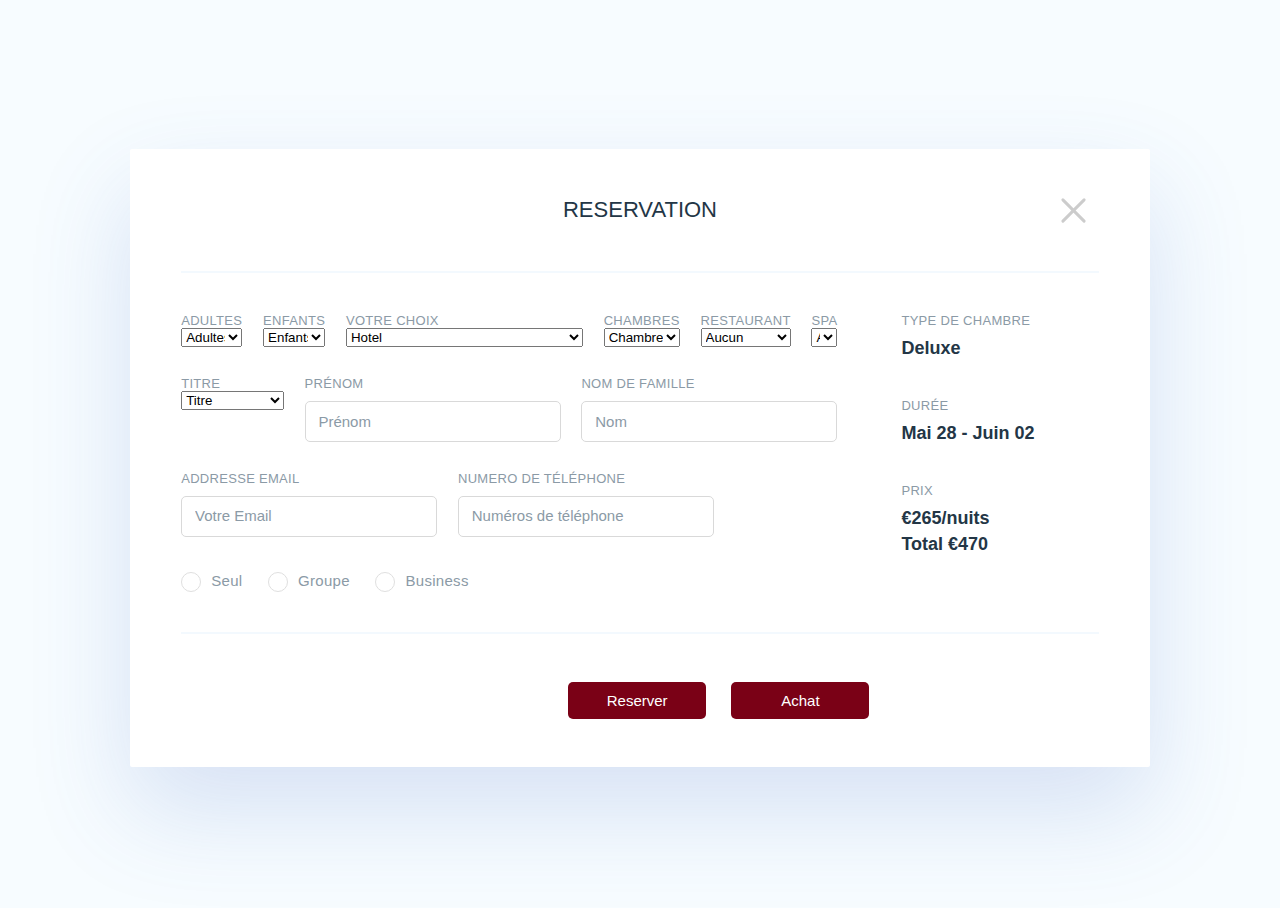
<file: reservation.html>
<!DOCTYPE html>
<html lang="fr">
<head>
  <meta charset="UTF-8">
  <meta name="viewport" content="width=device-width, initial-scale=1.0">
  <meta http-equiv="X-UA-Compatible" content="ie=edge">
  <link rel="stylesheet" href="reservation.css">
  <link rel="jQuery" href="https://code.jquery.com/jquery-3.3.1.min.js">
  <title>reservation</title>
</head>
<body>
  <header></header>
  <main>
    <form class="quick-reservation">

<div class="container">
   <header class="quick-reservation__header">
      <h2 class="title">
         reservation
      </h2>
      <a href="javascript:history.go(-1)">
        <div class="close-icon">
         <span></span>
         <span></span>
        </div>
      </a>
   </header>

   <div class="quick-reservation__form">
      <section class="form__content">
         <div class="row-wrapper">
            <div class="ele adults">
               <label for="adults">Adultes</label>
               <select name="adults" id="adults">
                  <option value="hide">Adultes</option>
                  <option value="">1</option>
                  <option value="">2</option>
                  <option value="">3</option>
                  <option value="">4</option>
                  <option value="">5</option>
               </select>
            </div>
            <div class="ele children">
               <label for="children">Enfants</label>
               <select name="children" id="children">
                  <option value="hide">Enfants</option>
                  <option value="">1</option>
                  <option value="">2</option>
                  <option value="">3</option>
                  <option value="">4</option>
                  <option value="">5</option>
               </select>
            </div>
            <div class="ele rate-type">
               <label for="rateType">Votre Choix</label>
               <select name="rateType" id="rateType">
                  <option value="hide">Hotel</option>
                  <option value="">Restaurant</option>
                  <option value="">Spa</option>
                  <option value="">Toute Options</option>
               </select>
            </div>
            <div class="ele rooms">
               <label for="Rooms">Chambres</label>
               <select name="rooms" id="Rooms">
                  <option value="hide">Chambres</option>
                  <option value="">Classique</option>
                  <option value="">Confort</option>
                  <option value="">Deluxe</option>
                  <option value="">Suite</option>

               </select>
            </div>
            <div class="ele rooms">
               <label for="Restaurant">Restaurant</label>
               <select name="rooms" id="Rooms">
                  <option value="hide">Aucun</option>
                  <option value="">Menu Brasserie </option>
                  <option value="">Menu Dégustation </option>
                  <option value="">Menu Restaurant </option>
               </select>
            </div>
            <div class="ele rooms">
               <label for="Rooms">Spa</label>
               <select name="rooms" id="Rooms">
                  <option value="hide">Aucun</option>
                  <option value="">ESCAPADE À LA GACILLY</option>
                  <option value="">ÉVASION AFRICAINE</option>
                  <option value="">ÉVASION JEUNESSE</option>
                  <option value="">SOIN APAISANT</option>

               </select>
            </div>
         </div>
         <div class="row-wrapper">
            <div class="ele adults">
               <label for="title">Titre</label>
               <select name="title" id="title">
                  <option value="hide">Titre</option>
                  <option value="">Mr.</option>
                  <option value="">Mrs.</option>
               </select>
            </div>
            <div class="ele first-name">
               <label for="firstName">Prénom</label>
               <input type="text" value="" placeholder="Prénom" id="firstName">
            </div>
            <div class="ele last-name">
               <label for="lastName">Nom de Famille</label>
               <input type="text" value="" placeholder="Nom" id="lastName">
            </div>
         </div>
         <div class="row-wrapper">
            <div class="ele email-address">
               <label for="emailAddress"> Addresse Email</label>
               <input type="email" value="" placeholder="Votre Email" id="emailAddress">
            </div>
            <div class="ele phone-number">
               <label for="phoneNumber">Numero de téléphone</label>
               <input type="text" value="" placeholder="Numéros de téléphone" id="phoneNumber">
            </div>

         </div>

         <div class="row-wrapper more-options">

            <label for="single" class="radio">
               <input type="radio" name="plan" id="single" class="hidden"/>
               <span class="label"></span>Seul
            </label>

            <label for="group" class="radio">
               <input type="radio" name="plan" id="group" class="hidden"/>
               <span class="label"></span>Groupe
            </label>

            <label for="business" class="radio">
               <input type="radio" name="plan" id="business" class="hidden"/>
               <span class="label"></span>Business
            </label>

         </div>

      </section>
   </div>


   <div class="reservation-info">
      <div class="ele data">
         <h4 class="data__head">Type de chambre</h4>
         <p class="data__description">Deluxe</p>
      </div>
      <div class="ele data">
         <h4 class="data__head">Durée</h4>
         <p class="data__description">Mai 28 - Juin 02</p>
      </div>
      <div class="ele data">
         <h4 class="data__head">Prix</h4>
         <p class="data__description">€265/nuits<br> Total €470</p>
      </div>
   </div>

   <footer class="form__footer">
      <div class="footer-wrapper">
         
         <input type="submit" value="Reserver" class="">
         <input type="button" value="Achat" class="">
      </div>
   </footer>
</div>

</form>




  </main>
  <footer></footer>

</body>
<script type="text/javascript">
  $('select').each(function(){
    var $this = $(this), numberOfOptions = $(this).children('option').length;

    $this.addClass('select-hidden');
    $this.wrap('<div class="select"></div>');
    $this.after('<div class="select-styled"></div>');

    var $styledSelect = $this.next('div.select-styled');
    $styledSelect.text($this.children('option').eq(0).text());

    var $list = $('<ul />', {
        'class': 'select-options'
    }).insertAfter($styledSelect);

    for (var i = 0; i < numberOfOptions; i++) {
        $('<li />', {
            text: $this.children('option').eq(i).text(),
            rel: $this.children('option').eq(i).val()
        }).appendTo($list);
    }

    var $listItems = $list.children('li');

    $styledSelect.click(function(e) {
        e.stopPropagation();
        $('div.select-styled.active').not(this).each(function(){
            $(this).removeClass('active').next('ul.select-options').hide();
        });
        $(this).toggleClass('active').next('ul.select-options').toggle();
    });

    $listItems.click(function(e) {
        e.stopPropagation();
        $styledSelect.text($(this).text()).removeClass('active');
        $this.val($(this).attr('rel'));
        $list.hide();
        //console.log($this.val());
    });

    $(document).click(function() {
        $styledSelect.removeClass('active');
        $list.hide();
    });

});

$(function() {
   $('.quick-reservation').hide();
   $('.quick-reservation').fadeIn(1000);
   $('.close-icon').click(function (e) {
      $('.quick-reservation').fadeOut(500);
      e.stopPropagation();
      $('.after').show(1000);
      e.stopPropagation();
   });
});

</script>
</html>
</file>
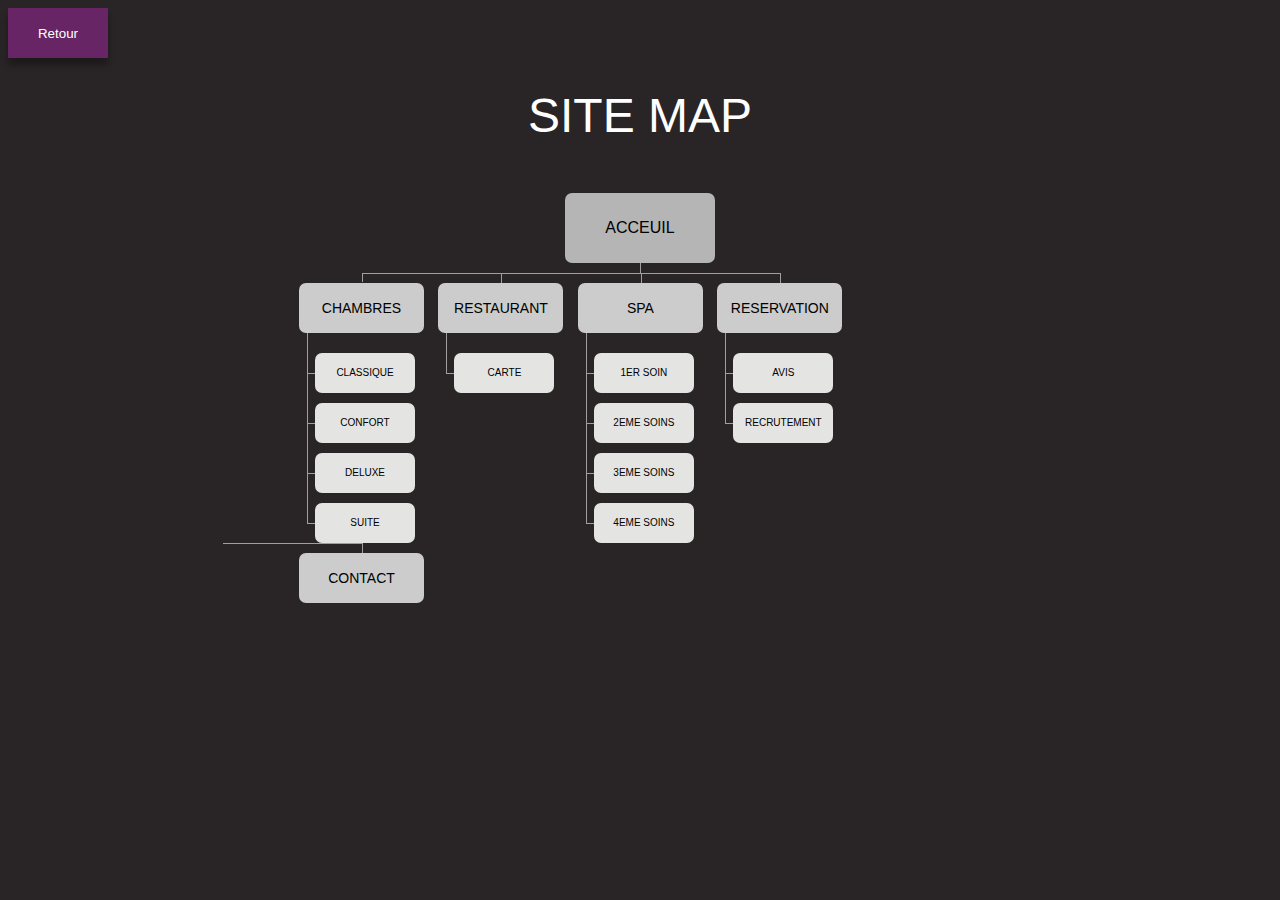
<file: sitemap.html>
<!DOCTYPE html>
<html lang="fr">
<head>
  <meta charset="UTF-8">
  <meta name="viewport" content="width=device-width, initial-scale=1.0">
  <meta http-equiv="X-UA-Compatible" content="ie=edge">
    <link rel="icon" type="image/png" href="img/P.gif">
  <title>Document</title>
  <style media="screen">
    .close-icon{
      width: 50px;
      height: 50px;
      border-radius: 50%;
      background: #fff;
      cursor: pointer;
      position: absolute;
    }
    .close-icon:hover{
      transform: translateY(-4px);
      box-shadow: 0px 10px 30px -14px #000;
    }
    .close-icon:active {
      top: 3px;
      right: -3px;
      box-shadow: 0px 8px 30px -14px #000;
    }
    .close-icon span {
      display: inline-flex;
      width: 3px;
      height: 33px;
      border-radius: 3px;
      background: #ccc;
      position: absolute;
      /* Center Position Absolute V & H */
      /*ABSOLUTE CENTERING ONLY REQUIRES A DECLARED HEIGHT*/
      margin: auto;
      top: 0;
      bottom: 0;
      left: 0;
      right: 0;
      /* Center Position Absolute V & H */
      transform: rotate(-45deg);
    }
    .close-icon span:last-child {
     transform: rotate(45deg);
   }

    @import url(https://fonts.googleapis.com/css?family=Open+Sans:400,600|Quicksand);
body {
  background: #292426;
  font-family: 'Open Sans', sans-serif;
  color: #4d4e4c;
}

h1 {
  font-weight: normal;
  line-height: 1.1;
  font-family: 'Quicksand', sans-serif;
  text-transform: uppercase;
  font-size: 3em;
  color: #fff;
}

.container {
  width: 850px;
  margin: 20px auto;
}

nav ul {
  margin: 0;
  padding: 0;
  list-style-type: none;
}

.sitemap {
  width: 692px;
  margin: 50px auto;
}
.sitemap a {
  color: #000;
  text-decoration: none;
  display: inline-block;
  text-transform: uppercase;
  margin: 0 5px;
  border-radius: 7px;
  text-align: center;
  position: relative;
}

.first > li > a {
  background: #b4b5b4;
  width: 150px;
  height: 70px;
  line-height: 70px;
  display: block;
  margin: auto;
}
.first > li > a:after {
  content: "";
  position: absolute;
  left: 50%;
  width: 1px;
  height: 10px;
  background: #9e9f9e;
  top: 100%;
}

.second {
  padding-top: 20px;
}
.second > li {
  display: inline-block;
  vertical-align: top;
}
.second a {
  background: #cbcccb;
  font-size: 14px;
  width: 125px;
  height: 50px;
  line-height: 50px;
  z-index: 10;
}
.second a:before {
  content: "";
  position: absolute;
  border: 1px solid #9e9f9e;
  border-left: none;
  border-bottom: none;
  height: 9px;
  top: -10px;
  left: -76px;
  width: 139px;
}
.second li:first-child a:before {
  border-top: none;
}

.third {
  margin-left: 16px;
  padding-top: 20px;
}
.third a {
  background: #e4e4e3;
  width: 100px;
  height: 40px;
  line-height: 40px;
  margin-bottom: 10px;
  z-index: 5;
  font-size: 10px;
}
.third a:before {
  border: 1px solid #9e9f9e;
  border-right: none;
  border-top: none;
  height: 55px;
  top: -35px;
  left: -8px;
  width: 7px;
}
h1{
   text-align:center;
}
.retour{
  height: 50px;
  width: 100px;
  background-color: red;
  border: 0;
  background-color: rgba(146,39,143,0.6);
  box-shadow: rgba(0, 0, 0, 0.3) 0em 0.5em 0.5em;
  color: white
;
}
  </style>
</head>
<body>
  <header>
    <form>
      <input type="button" value="Retour" onclick="history.go(-1)" class="retour">
    </form>
  </header>
  <main>
    <div class="container">
      <h1> site map</h1>
      <nav class="sitemap">
        <ul class="first">
          <li><a href="index.html">Acceuil</a>
            <ul class="second">
              <li><a href="chambres/presentation.html">Chambres</a>
                <ul class="third">
                  <li><a href="chambres/presentation.html#classique">classique</a></li>
                  <li><a href="chambres/presentation.html#confort">confort</a></li>
                  <li><a href="chambres/presentation.html#deluxe"> Deluxe</a></li>
                  <li><a href="chambres/presentation.html#suite">Suite</a></li>
                </ul>
              </li>
              <li><a href="restaurant/presentation.html">restaurant</a>
                <ul class="third">
                  <li><a href="restaurant/presentation.html#carte">Carte</a></li>
                </ul>
              </li>
              <li><a href="spa/presentation.html">Spa</a>
                <ul class="third">
                  <li><a href="spa/presentation.html#soin1">1er soin</a></li>
                  <li><a href="spa/presentation.html#soin2">2eme soins</a></li>
                  <li><a href="spa/presentation.html#soin3">3eme soins</a></li>
                  <li><a href="spa/presentation.html#soin4">4eme soins</a></li>
                </ul>
              </li>
              <li><a href="reservation.html">reservation</a>
                <ul class="third">
                  <li><a href="#">Avis</a></li>
                  <li><a href="recrutement.html">Recrutement</a></li>
                </ul>

              </li>
              <li><a href="contact/contact.html">Contact</a></li>
            </ul>
          </li>
        </ul>
      </nav>
    </div>
  </main>
  <footer></footer>

</body>
</html>
</file>
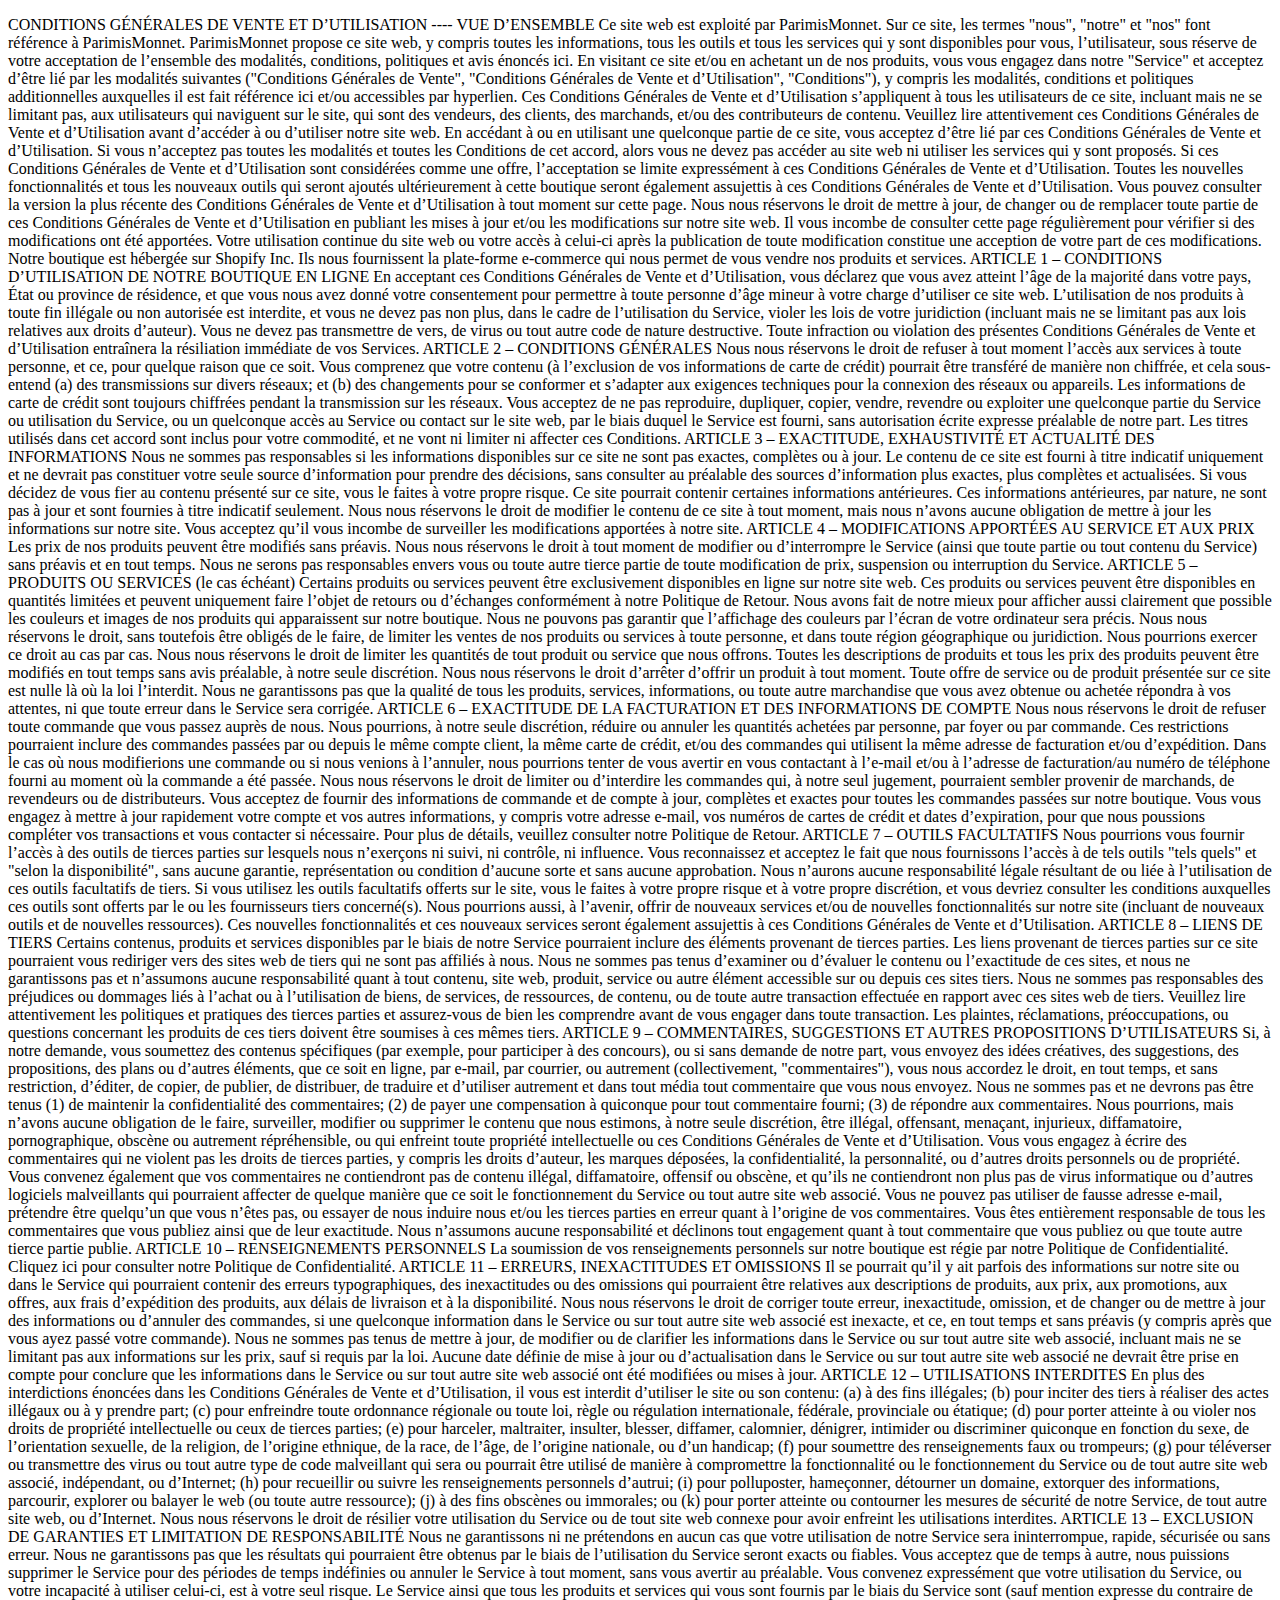
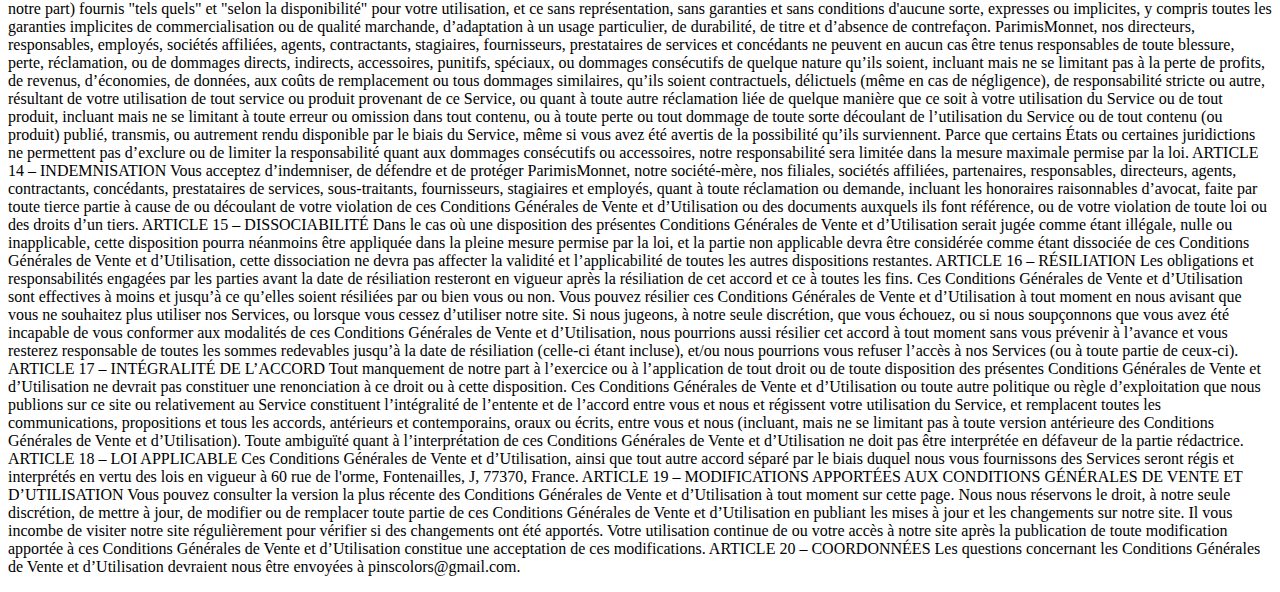
<file: footer/CGU.html>
<!DOCTYPE html>
<html lang="en">
<head>
  <meta charset="UTF-8">
  <meta name="viewport" content="width=device-width, initial-scale=1.0">
  <meta http-equiv="X-UA-Compatible" content="ie=edge">
  <title>Document</title>
</head>
<body>
  <header></header>
  <main>
    <article class="">
      <p>
        CONDITIONS GÉNÉRALES DE VENTE ET D’UTILISATION

----

VUE D’ENSEMBLE

Ce site web est exploité par ParimisMonnet. Sur ce site, les termes "nous", "notre" et "nos" font référence à ParimisMonnet. ParimisMonnet propose ce site web, y compris toutes les informations, tous les outils et tous les services qui y sont disponibles pour vous, l’utilisateur, sous réserve de votre acceptation de l’ensemble des modalités, conditions, politiques et avis énoncés ici.

En visitant ce site et/ou en achetant un de nos produits, vous vous engagez dans notre "Service" et acceptez d’être lié par les modalités suivantes ("Conditions Générales de Vente", "Conditions Générales de Vente et d’Utilisation", "Conditions"), y compris les modalités, conditions et politiques additionnelles auxquelles il est fait référence ici et/ou accessibles par hyperlien. Ces Conditions Générales de Vente et d’Utilisation s’appliquent à tous les utilisateurs de ce site, incluant mais ne se limitant pas, aux utilisateurs qui naviguent sur le site, qui sont des vendeurs, des clients, des marchands, et/ou des contributeurs de contenu.

Veuillez lire attentivement ces Conditions Générales de Vente et d’Utilisation avant d’accéder à ou d’utiliser notre site web. En accédant à ou en utilisant une quelconque partie de ce site, vous acceptez d’être lié par ces Conditions Générales de Vente et d’Utilisation. Si vous n’acceptez pas toutes les modalités et toutes les Conditions de cet accord, alors vous ne devez pas accéder au site web ni utiliser les services qui y sont proposés. Si ces Conditions Générales de Vente et d’Utilisation sont considérées comme une offre, l’acceptation se limite expressément à ces Conditions Générales de Vente et d’Utilisation.

Toutes les nouvelles fonctionnalités et tous les nouveaux outils qui seront ajoutés ultérieurement à cette boutique seront également assujettis à ces Conditions Générales de Vente et d’Utilisation. Vous pouvez consulter la version la plus récente des Conditions Générales de Vente et d’Utilisation à tout moment sur cette page. Nous nous réservons le droit de mettre à jour, de changer ou de remplacer toute partie de ces Conditions Générales de Vente et d’Utilisation en publiant les mises à jour et/ou les modifications sur notre site web. Il vous incombe de consulter cette page régulièrement pour vérifier si des modifications ont été apportées. Votre utilisation continue du site web ou votre accès à celui-ci après la publication de toute modification constitue une acception de votre part de ces modifications.

Notre boutique est hébergée sur Shopify Inc. Ils nous fournissent la plate-forme e-commerce qui nous permet de vous vendre nos produits et services.


ARTICLE 1 – CONDITIONS D’UTILISATION DE NOTRE BOUTIQUE EN LIGNE

En acceptant ces Conditions Générales de Vente et d’Utilisation, vous déclarez que vous avez atteint l’âge de la majorité dans votre pays, État ou province de résidence, et que vous nous avez donné votre consentement pour permettre à toute personne d’âge mineur à votre charge d’utiliser ce site web.

L’utilisation de nos produits à toute fin illégale ou non autorisée est interdite, et vous ne devez pas non plus, dans le cadre de l’utilisation du Service, violer les lois de votre juridiction (incluant mais ne se limitant pas aux lois relatives aux droits d’auteur).

Vous ne devez pas transmettre de vers, de virus ou tout autre code de nature destructive.

Toute infraction ou violation des présentes Conditions Générales de Vente et d’Utilisation entraînera la résiliation immédiate de vos Services.


ARTICLE 2 – CONDITIONS GÉNÉRALES

Nous nous réservons le droit de refuser à tout moment l’accès aux services à toute personne, et ce, pour quelque raison que ce soit.

Vous comprenez que votre contenu (à l’exclusion de vos informations de carte de crédit) pourrait être transféré de manière non chiffrée, et cela sous-entend (a) des transmissions sur divers réseaux; et (b) des changements pour se conformer et s’adapter aux exigences techniques pour la connexion des réseaux ou appareils. Les informations de carte de crédit sont toujours chiffrées pendant la transmission sur les réseaux.

Vous acceptez de ne pas reproduire, dupliquer, copier, vendre, revendre ou exploiter une quelconque partie du Service ou utilisation du Service, ou un quelconque accès au Service ou contact sur le site web, par le biais duquel le Service est fourni, sans autorisation écrite expresse préalable de notre part.

Les titres utilisés dans cet accord sont inclus pour votre commodité, et ne vont ni limiter ni affecter ces Conditions.


ARTICLE 3 – EXACTITUDE, EXHAUSTIVITÉ ET ACTUALITÉ DES INFORMATIONS

Nous ne sommes pas responsables si les informations disponibles sur ce site ne sont pas exactes, complètes ou à jour. Le contenu de ce site est fourni à titre indicatif uniquement et ne devrait pas constituer votre seule source d’information pour prendre des décisions, sans consulter au préalable des sources d’information plus exactes, plus complètes et actualisées. Si vous décidez de vous fier au contenu présenté sur ce site, vous le faites à votre propre risque.

Ce site pourrait contenir certaines informations antérieures. Ces informations antérieures, par nature, ne sont pas à jour et sont fournies à titre indicatif seulement. Nous nous réservons le droit de modifier le contenu de ce site à tout moment, mais nous n’avons aucune obligation de mettre à jour les informations sur notre site. Vous acceptez qu’il vous incombe de surveiller les modifications apportées à notre site.


ARTICLE 4 – MODIFICATIONS APPORTÉES AU SERVICE ET AUX PRIX

Les prix de nos produits peuvent être modifiés sans préavis.

Nous nous réservons le droit à tout moment de modifier ou d’interrompre le Service (ainsi que toute partie ou tout contenu du Service) sans préavis et en tout temps.

Nous ne serons pas responsables envers vous ou toute autre tierce partie de toute modification de prix, suspension ou interruption du Service.


ARTICLE 5 – PRODUITS OU SERVICES (le cas échéant)

Certains produits ou services peuvent être exclusivement disponibles en ligne sur notre site web. Ces produits ou services peuvent être disponibles en quantités limitées et peuvent uniquement faire l’objet de retours ou d’échanges conformément à notre Politique de Retour.

Nous avons fait de notre mieux pour afficher aussi clairement que possible les couleurs et images de nos produits qui apparaissent sur notre boutique. Nous ne pouvons pas garantir que l’affichage des couleurs par l’écran de votre ordinateur sera précis.

Nous nous réservons le droit, sans toutefois être obligés de le faire, de limiter les ventes de nos produits ou services à toute personne, et dans toute région géographique ou juridiction. Nous pourrions exercer ce droit au cas par cas. Nous nous réservons le droit de limiter les quantités de tout produit ou service que nous offrons. Toutes les descriptions de produits et tous les prix des produits peuvent être modifiés en tout temps sans avis préalable, à notre seule discrétion. Nous nous réservons le droit d’arrêter d’offrir un produit à tout moment. Toute offre de service ou de produit présentée sur ce site est nulle là où la loi l’interdit.

Nous ne garantissons pas que la qualité de tous les produits, services, informations, ou toute autre marchandise que vous avez obtenue ou achetée répondra à vos attentes, ni que toute erreur dans le Service sera corrigée.


ARTICLE 6 – EXACTITUDE DE LA FACTURATION ET DES INFORMATIONS DE COMPTE

Nous nous réservons le droit de refuser toute commande que vous passez auprès de nous. Nous pourrions, à notre seule discrétion, réduire ou annuler les quantités achetées par personne, par foyer ou par commande. Ces restrictions pourraient inclure des commandes passées par ou depuis le même compte client, la même carte de crédit, et/ou des commandes qui utilisent la même adresse de facturation et/ou d’expédition. Dans le cas où nous modifierions une commande ou si nous venions à l’annuler, nous pourrions tenter de vous avertir en vous contactant à l’e-mail et/ou à l’adresse de facturation/au numéro de téléphone fourni au moment où la commande a été passée. Nous nous réservons le droit de limiter ou d’interdire les commandes qui, à notre seul jugement, pourraient sembler provenir de marchands, de revendeurs ou de distributeurs.

Vous acceptez de fournir des informations de commande et de compte à jour, complètes et exactes pour toutes les commandes passées sur notre boutique. Vous vous engagez à mettre à jour rapidement votre compte et vos autres informations, y compris votre adresse e-mail, vos numéros de cartes de crédit et dates d’expiration, pour que nous poussions compléter vos transactions et vous contacter si nécessaire.

Pour plus de détails, veuillez consulter notre Politique de Retour.


ARTICLE 7 – OUTILS FACULTATIFS

Nous pourrions vous fournir l’accès à des outils de tierces parties sur lesquels nous n’exerçons ni suivi, ni contrôle, ni influence.

Vous reconnaissez et acceptez le fait que nous fournissons l’accès à de tels outils "tels quels" et "selon la disponibilité", sans aucune garantie, représentation ou condition d’aucune sorte et sans aucune approbation. Nous n’aurons aucune responsabilité légale résultant de ou liée à l’utilisation de ces outils facultatifs de tiers.

Si vous utilisez les outils facultatifs offerts sur le site, vous le faites à votre propre risque et à votre propre discrétion, et vous devriez consulter les conditions auxquelles ces outils sont offerts par le ou les fournisseurs tiers concerné(s).

Nous pourrions aussi, à l’avenir, offrir de nouveaux services et/ou de nouvelles fonctionnalités sur notre site (incluant de nouveaux outils et de nouvelles ressources). Ces nouvelles fonctionnalités et ces nouveaux services seront également assujettis à ces Conditions Générales de Vente et d’Utilisation.


ARTICLE 8 – LIENS DE TIERS

Certains contenus, produits et services disponibles par le biais de notre Service pourraient inclure des éléments provenant de tierces parties.

Les liens provenant de tierces parties sur ce site pourraient vous rediriger vers des sites web de tiers qui ne sont pas affiliés à nous. Nous ne sommes pas tenus d’examiner ou d’évaluer le contenu ou l’exactitude de ces sites, et nous ne garantissons pas et n’assumons aucune responsabilité quant à tout contenu, site web, produit, service ou autre élément accessible sur ou depuis ces sites tiers.

Nous ne sommes pas responsables des préjudices ou dommages liés à l’achat ou à l’utilisation de biens, de services, de ressources, de contenu, ou de toute autre transaction effectuée en rapport avec ces sites web de tiers. Veuillez lire attentivement les politiques et pratiques des tierces parties et assurez-vous de bien les comprendre avant de vous engager dans toute transaction. Les plaintes, réclamations, préoccupations, ou questions concernant les produits de ces tiers doivent être soumises à ces mêmes tiers.


ARTICLE 9 – COMMENTAIRES, SUGGESTIONS ET AUTRES PROPOSITIONS D’UTILISATEURS

Si, à notre demande, vous soumettez des contenus spécifiques (par exemple, pour participer à des concours), ou si sans demande de notre part, vous envoyez des idées créatives, des suggestions, des propositions, des plans ou d’autres éléments, que ce soit en ligne, par e-mail, par courrier, ou autrement (collectivement, "commentaires"), vous nous accordez le droit, en tout temps, et sans restriction, d’éditer, de copier, de publier, de distribuer, de traduire et d’utiliser autrement et dans tout média tout commentaire que vous nous envoyez. Nous ne sommes pas et ne devrons pas être tenus (1) de maintenir la confidentialité des commentaires; (2) de payer une compensation à quiconque pour tout commentaire fourni; (3) de répondre aux commentaires.

Nous pourrions, mais n’avons aucune obligation de le faire, surveiller, modifier ou supprimer le contenu que nous estimons, à notre seule discrétion, être illégal, offensant, menaçant, injurieux, diffamatoire, pornographique, obscène ou autrement répréhensible, ou qui enfreint toute propriété intellectuelle ou ces Conditions Générales de Vente et d’Utilisation.

Vous vous engagez à écrire des commentaires qui ne violent pas les droits de tierces parties, y compris les droits d’auteur, les marques déposées, la confidentialité, la personnalité, ou d’autres droits personnels ou de propriété. Vous convenez également que vos commentaires ne contiendront pas de contenu illégal, diffamatoire, offensif ou obscène, et qu’ils ne contiendront non plus pas de virus informatique ou d’autres logiciels malveillants qui pourraient affecter de quelque manière que ce soit le fonctionnement du Service ou tout autre site web associé. Vous ne pouvez pas utiliser de fausse adresse e-mail, prétendre être quelqu’un que vous n’êtes pas, ou essayer de nous induire nous et/ou les tierces parties en erreur quant à l’origine de vos commentaires. Vous êtes entièrement responsable de tous les commentaires que vous publiez ainsi que de leur exactitude. Nous n’assumons aucune responsabilité et déclinons tout engagement quant à tout commentaire que vous publiez ou que toute autre tierce partie publie.


ARTICLE 10 – RENSEIGNEMENTS PERSONNELS

La soumission de vos renseignements personnels sur notre boutique est régie par notre Politique de Confidentialité. Cliquez ici pour consulter notre Politique de Confidentialité.


ARTICLE 11 – ERREURS, INEXACTITUDES ET OMISSIONS

Il se pourrait qu’il y ait parfois des informations sur notre site ou dans le Service qui pourraient contenir des erreurs typographiques, des inexactitudes ou des omissions qui pourraient être relatives aux descriptions de produits, aux prix, aux promotions, aux offres, aux frais d’expédition des produits, aux délais de livraison et à la disponibilité. Nous nous réservons le droit de corriger toute erreur, inexactitude, omission, et de changer ou de mettre à jour des informations ou d’annuler des commandes, si une quelconque information dans le Service ou sur tout autre site web associé est inexacte, et ce, en tout temps et sans préavis (y compris après que vous ayez passé votre commande).

Nous ne sommes pas tenus de mettre à jour, de modifier ou de clarifier les informations dans le Service ou sur tout autre site web associé, incluant mais ne se limitant pas aux informations sur les prix, sauf si requis par la loi. Aucune date définie de mise à jour ou d’actualisation dans le Service ou sur tout autre site web associé ne devrait être prise en compte pour conclure que les informations dans le Service ou sur tout autre site web associé ont été modifiées ou mises à jour.



ARTICLE 12 – UTILISATIONS INTERDITES

En plus des interdictions énoncées dans les Conditions Générales de Vente et d’Utilisation, il vous est interdit d’utiliser le site ou son contenu: (a) à des fins illégales; (b) pour inciter des tiers à réaliser des actes illégaux ou à y prendre part; (c) pour enfreindre toute ordonnance régionale ou toute loi, règle ou régulation internationale, fédérale, provinciale ou étatique; (d) pour porter atteinte à ou violer nos droits de propriété intellectuelle ou ceux de tierces parties; (e) pour harceler, maltraiter, insulter, blesser, diffamer, calomnier, dénigrer, intimider ou discriminer quiconque en fonction du sexe, de l’orientation sexuelle, de la religion, de l’origine ethnique, de la race, de l’âge, de l’origine nationale, ou d’un handicap; (f) pour soumettre des renseignements faux ou trompeurs; (g) pour téléverser ou transmettre des virus ou tout autre type de code malveillant qui sera ou pourrait être utilisé de manière à compromettre la fonctionnalité ou le fonctionnement du Service ou de tout autre site web associé, indépendant, ou d’Internet; (h) pour recueillir ou suivre les renseignements personnels d’autrui; (i) pour polluposter, hameçonner, détourner un domaine, extorquer des informations, parcourir, explorer ou balayer le web (ou toute autre ressource); (j) à des fins obscènes ou immorales; ou (k) pour porter atteinte ou contourner les mesures de sécurité de notre Service, de tout autre site web, ou d’Internet. Nous nous réservons le droit de résilier votre utilisation du Service ou de tout site web connexe pour avoir enfreint les utilisations interdites.


ARTICLE 13 – EXCLUSION DE GARANTIES ET LIMITATION DE RESPONSABILITÉ

Nous ne garantissons ni ne prétendons en aucun cas que votre utilisation de notre Service sera ininterrompue, rapide, sécurisée ou sans erreur.

Nous ne garantissons pas que les résultats qui pourraient être obtenus par le biais de l’utilisation du Service seront exacts ou fiables.

Vous acceptez que de temps à autre, nous puissions supprimer le Service pour des périodes de temps indéfinies ou annuler le Service à tout moment, sans vous avertir au préalable.

Vous convenez expressément que votre utilisation du Service, ou votre incapacité à utiliser celui-ci, est à votre seul risque. Le Service ainsi que tous les produits et services qui vous sont fournis par le biais du Service sont (sauf mention expresse du contraire de notre part) fournis "tels quels" et "selon la disponibilité" pour votre utilisation, et ce sans représentation, sans garanties et sans conditions d'aucune sorte, expresses ou implicites, y compris toutes les garanties implicites de commercialisation ou de qualité marchande, d’adaptation à un usage particulier, de durabilité, de titre et d’absence de contrefaçon.

ParimisMonnet, nos directeurs, responsables, employés, sociétés affiliées, agents, contractants, stagiaires, fournisseurs, prestataires de services et concédants ne peuvent en aucun cas être tenus responsables de toute blessure, perte, réclamation, ou de dommages directs, indirects, accessoires, punitifs, spéciaux, ou dommages consécutifs de quelque nature qu’ils soient, incluant mais ne se limitant pas à la perte de profits, de revenus, d’économies, de données, aux coûts de remplacement ou tous dommages similaires, qu’ils soient contractuels, délictuels (même en cas de négligence), de responsabilité stricte ou autre, résultant de votre utilisation de tout service ou produit provenant de ce Service, ou quant à toute autre réclamation liée de quelque manière que ce soit à votre utilisation du Service ou de tout produit, incluant mais ne se limitant à toute erreur ou omission dans tout contenu, ou à toute perte ou tout dommage de toute sorte découlant de l’utilisation du Service ou de tout contenu (ou produit) publié, transmis, ou autrement rendu disponible par le biais du Service, même si vous avez été avertis de la possibilité qu’ils surviennent. Parce que certains États ou certaines juridictions ne permettent pas d’exclure ou de limiter la responsabilité quant aux dommages consécutifs ou accessoires, notre responsabilité sera limitée dans la mesure maximale permise par la loi.



ARTICLE 14 – INDEMNISATION

Vous acceptez d’indemniser, de défendre et de protéger ParimisMonnet, notre société-mère, nos filiales, sociétés affiliées, partenaires, responsables, directeurs, agents, contractants, concédants, prestataires de services, sous-traitants, fournisseurs, stagiaires et employés, quant à toute réclamation ou demande, incluant les honoraires raisonnables d’avocat, faite par toute tierce partie à cause de ou découlant de votre violation de ces Conditions Générales de Vente et d’Utilisation ou des documents auxquels ils font référence, ou de votre violation de toute loi ou des droits d’un tiers.


ARTICLE 15 – DISSOCIABILITÉ

Dans le cas où une disposition des présentes Conditions Générales de Vente et d’Utilisation serait jugée comme étant illégale, nulle ou inapplicable, cette disposition pourra néanmoins être appliquée dans la pleine mesure permise par la loi, et la partie non applicable devra être considérée comme étant dissociée de ces Conditions Générales de Vente et d’Utilisation, cette dissociation ne devra pas affecter la validité et l’applicabilité de toutes les autres dispositions restantes.


ARTICLE 16 – RÉSILIATION

Les obligations et responsabilités engagées par les parties avant la date de résiliation resteront en vigueur après la résiliation de cet accord et ce à toutes les fins.

Ces Conditions Générales de Vente et d’Utilisation sont effectives à moins et jusqu’à ce qu’elles soient résiliées par ou bien vous ou non. Vous pouvez résilier ces Conditions Générales de Vente et d’Utilisation à tout moment en nous avisant que vous ne souhaitez plus utiliser nos Services, ou lorsque vous cessez d’utiliser notre site.

Si nous jugeons, à notre seule discrétion, que vous échouez, ou si nous soupçonnons que vous avez été incapable de vous conformer aux modalités de ces Conditions Générales de Vente et d’Utilisation, nous pourrions aussi résilier cet accord à tout moment sans vous prévenir à l’avance et vous resterez responsable de toutes les sommes redevables jusqu’à la date de résiliation (celle-ci étant incluse), et/ou nous pourrions vous refuser l’accès à nos Services (ou à toute partie de ceux-ci).


ARTICLE 17 – INTÉGRALITÉ DE L’ACCORD

Tout manquement de notre part à l’exercice ou à l’application de tout droit ou de toute disposition des présentes Conditions Générales de Vente et d’Utilisation ne devrait pas constituer une renonciation à ce droit ou à cette disposition.

Ces Conditions Générales de Vente et d’Utilisation ou toute autre politique ou règle d’exploitation que nous publions sur ce site ou relativement au Service constituent l’intégralité de l’entente et de l’accord entre vous et nous et régissent votre utilisation du Service, et remplacent toutes les communications, propositions et tous les accords, antérieurs et contemporains, oraux ou écrits, entre vous et nous (incluant, mais ne se limitant pas à toute version antérieure des Conditions Générales de Vente et d’Utilisation).

Toute ambiguïté quant à l’interprétation de ces Conditions Générales de Vente et d’Utilisation ne doit pas être interprétée en défaveur de la partie rédactrice.


ARTICLE 18 – LOI APPLICABLE

Ces Conditions Générales de Vente et d’Utilisation, ainsi que tout autre accord séparé par le biais duquel nous vous fournissons des Services seront régis et interprétés en vertu des lois en vigueur à 60 rue de l'orme, Fontenailles, J, 77370, France.


ARTICLE 19 – MODIFICATIONS APPORTÉES AUX CONDITIONS GÉNÉRALES DE VENTE ET D’UTILISATION

Vous pouvez consulter la version la plus récente des Conditions Générales de Vente et d’Utilisation à tout moment sur cette page.

Nous nous réservons le droit, à notre seule discrétion, de mettre à jour, de modifier ou de remplacer toute partie de ces Conditions Générales de Vente et d’Utilisation en publiant les mises à jour et les changements sur notre site. Il vous incombe de visiter notre site régulièrement pour vérifier si des changements ont été apportés. Votre utilisation continue de ou votre accès à notre site après la publication de toute modification apportée à ces Conditions Générales de Vente et d’Utilisation constitue une acceptation de ces modifications.


ARTICLE 20 – COORDONNÉES

Les questions concernant les Conditions Générales de Vente et d’Utilisation devraient nous être envoyées à pinscolors@gmail.com.

      </p>
    </article>
  </main>
  <footer></footer>

</body>
</html>
</file>
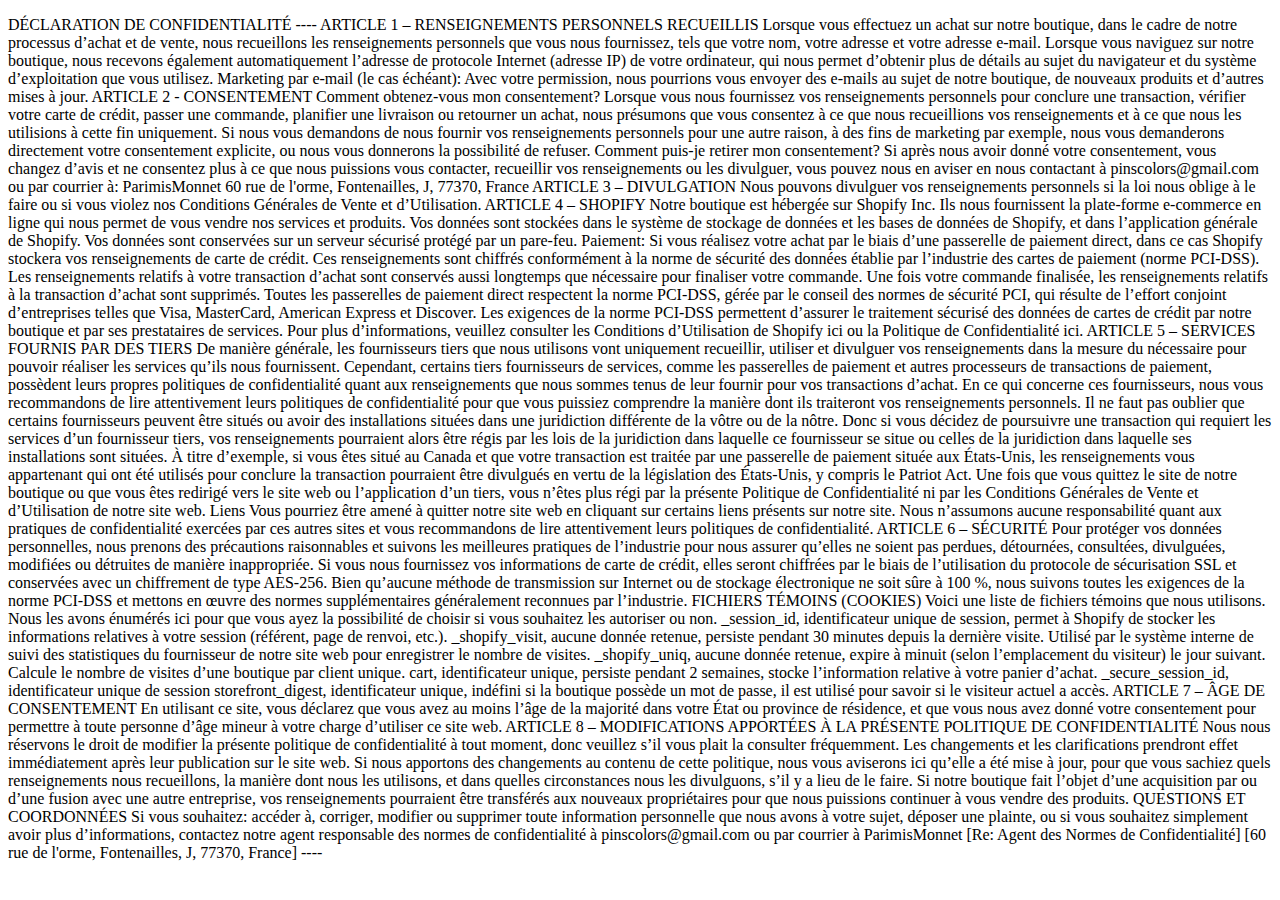
<file: footer/Confidentialité.html>
<!DOCTYPE html>
<html lang="en">
<head>
  <meta charset="UTF-8">
  <meta name="viewport" content="width=device-width, initial-scale=1.0">
  <meta http-equiv="X-UA-Compatible" content="ie=edge">
  <title>Document</title>
</head>
<body>
  <herder></herder>
  <main><article class="">
    <p>
      DÉCLARATION DE CONFIDENTIALITÉ

----

ARTICLE 1 – RENSEIGNEMENTS PERSONNELS RECUEILLIS

Lorsque vous effectuez un achat sur notre boutique, dans le cadre de notre processus d’achat et de vente, nous recueillons les renseignements personnels que vous nous fournissez, tels que votre nom, votre adresse et votre adresse e-mail.

Lorsque vous naviguez sur notre boutique, nous recevons également automatiquement l’adresse de protocole Internet (adresse IP) de votre ordinateur, qui nous permet d’obtenir plus de détails au sujet du navigateur et du système d’exploitation que vous utilisez.

Marketing par e-mail (le cas échéant): Avec votre permission, nous pourrions vous envoyer des e-mails au sujet de notre boutique, de nouveaux produits et d’autres mises à jour.


ARTICLE 2 - CONSENTEMENT

Comment obtenez-vous mon consentement?

Lorsque vous nous fournissez vos renseignements personnels pour conclure une transaction, vérifier votre carte de crédit, passer une commande, planifier une livraison ou retourner un achat, nous présumons que vous consentez à ce que nous recueillions vos renseignements et à ce que nous les utilisions à cette fin uniquement.

Si nous vous demandons de nous fournir vos renseignements personnels pour une autre raison, à des fins de marketing par exemple, nous vous demanderons directement votre consentement explicite, ou nous vous donnerons la possibilité de refuser.


Comment puis-je retirer mon consentement?

Si après nous avoir donné votre consentement, vous changez d’avis et ne consentez plus à ce que nous puissions vous contacter, recueillir vos renseignements ou les divulguer, vous pouvez nous en aviser en nous contactant à pinscolors@gmail.com ou par courrier à: ParimisMonnet 60 rue de l'orme, Fontenailles, J, 77370, France


ARTICLE 3 – DIVULGATION

Nous pouvons divulguer vos renseignements personnels si la loi nous oblige à le faire ou si vous violez nos Conditions Générales de Vente et d’Utilisation.


ARTICLE 4 – SHOPIFY

Notre boutique est hébergée sur Shopify Inc. Ils nous fournissent la plate-forme e-commerce en ligne qui nous permet de vous vendre nos services et produits.

Vos données sont stockées dans le système de stockage de données et les bases de données de Shopify, et dans l’application générale de Shopify. Vos données sont conservées sur un serveur sécurisé protégé par un pare-feu.


Paiement:

Si vous réalisez votre achat par le biais d’une passerelle de paiement direct, dans ce cas Shopify stockera vos renseignements de carte de crédit. Ces renseignements sont chiffrés conformément à la norme de sécurité des données établie par l’industrie des cartes de paiement (norme PCI-DSS). Les renseignements relatifs à votre transaction d’achat sont conservés aussi longtemps que nécessaire pour finaliser votre commande. Une fois votre commande finalisée, les renseignements relatifs à la transaction d’achat sont supprimés.

Toutes les passerelles de paiement direct respectent la norme PCI-DSS, gérée par le conseil des normes de sécurité PCI, qui résulte de l’effort conjoint d’entreprises telles que Visa, MasterCard, American Express et Discover.

Les exigences de la norme PCI-DSS permettent d’assurer le traitement sécurisé des données de cartes de crédit par notre boutique et par ses prestataires de services.

Pour plus d’informations, veuillez consulter les Conditions d’Utilisation de Shopify ici ou la Politique de Confidentialité ici.


ARTICLE 5 – SERVICES FOURNIS PAR DES TIERS


De manière générale, les fournisseurs tiers que nous utilisons vont uniquement recueillir, utiliser et divulguer vos renseignements dans la mesure du nécessaire pour pouvoir réaliser les services qu’ils nous fournissent.

Cependant, certains tiers fournisseurs de services, comme les passerelles de paiement et autres processeurs de transactions de paiement, possèdent leurs propres politiques de confidentialité quant aux renseignements que nous sommes tenus de leur fournir pour vos transactions d’achat.

En ce qui concerne ces fournisseurs, nous vous recommandons de lire attentivement leurs politiques de confidentialité pour que vous puissiez comprendre la manière dont ils traiteront vos renseignements personnels.

Il ne faut pas oublier que certains fournisseurs peuvent être situés ou avoir des installations situées dans une juridiction différente de la vôtre ou de la nôtre. Donc si vous décidez de poursuivre une transaction qui requiert les services d’un fournisseur tiers, vos renseignements pourraient alors être régis par les lois de la juridiction dans laquelle ce fournisseur se situe ou celles de la juridiction dans laquelle ses installations sont situées.

À titre d’exemple, si vous êtes situé au Canada et que votre transaction est traitée par une passerelle de paiement située aux États-Unis, les renseignements vous appartenant qui ont été utilisés pour conclure la transaction pourraient être divulgués en vertu de la législation des États-Unis, y compris le Patriot Act.

Une fois que vous quittez le site de notre boutique ou que vous êtes redirigé vers le site web ou l’application d’un tiers, vous n’êtes plus régi par la présente Politique de Confidentialité ni par les Conditions Générales de Vente et d’Utilisation de notre site web.


Liens

Vous pourriez être amené à quitter notre site web en cliquant sur certains liens présents sur notre site. Nous n’assumons aucune responsabilité quant aux pratiques de confidentialité exercées par ces autres sites et vous recommandons de lire attentivement leurs politiques de confidentialité.


ARTICLE 6 – SÉCURITÉ

Pour protéger vos données personnelles, nous prenons des précautions raisonnables et suivons les meilleures pratiques de l’industrie pour nous assurer qu’elles ne soient pas perdues, détournées, consultées, divulguées, modifiées ou détruites de manière inappropriée.

Si vous nous fournissez vos informations de carte de crédit, elles seront chiffrées par le biais de l’utilisation du protocole de sécurisation SSL et conservées avec un chiffrement de type AES-256. Bien qu’aucune méthode de transmission sur Internet ou de stockage électronique ne soit sûre à 100 %, nous suivons toutes les exigences de la norme PCI-DSS et mettons en œuvre des normes supplémentaires généralement reconnues par l’industrie.
FICHIERS TÉMOINS (COOKIES)

Voici une liste de fichiers témoins que nous utilisons. Nous les avons énumérés ici pour que vous ayez la possibilité de choisir si vous souhaitez les autoriser ou non.

_session_id, identificateur unique de session, permet à Shopify de stocker les informations relatives à votre session (référent, page de renvoi, etc.).

_shopify_visit, aucune donnée retenue, persiste pendant 30 minutes depuis la dernière visite. Utilisé par le système interne de suivi des statistiques du fournisseur de notre site web pour enregistrer le nombre de visites.

_shopify_uniq, aucune donnée retenue, expire à minuit (selon l’emplacement du visiteur) le jour suivant. Calcule le nombre de visites d’une boutique par client unique.

cart, identificateur unique, persiste pendant 2 semaines, stocke l’information relative à votre panier d’achat.

_secure_session_id, identificateur unique de session

storefront_digest, identificateur unique, indéfini si la boutique possède un mot de passe, il est utilisé pour savoir si le visiteur actuel a accès.


ARTICLE 7 – ÂGE DE CONSENTEMENT

En utilisant ce site, vous déclarez que vous avez au moins l’âge de la majorité dans votre État ou province de résidence, et que vous nous avez donné votre consentement pour permettre à toute personne d’âge mineur à votre charge d’utiliser ce site web.


ARTICLE 8 – MODIFICATIONS APPORTÉES À LA PRÉSENTE POLITIQUE DE CONFIDENTIALITÉ

Nous nous réservons le droit de modifier la présente politique de confidentialité à tout moment, donc veuillez s’il vous plait la consulter fréquemment. Les changements et les clarifications prendront effet immédiatement après leur publication sur le site web. Si nous apportons des changements au contenu de cette politique, nous vous aviserons ici qu’elle a été mise à jour, pour que vous sachiez quels renseignements nous recueillons, la manière dont nous les utilisons, et dans quelles circonstances nous les divulguons, s’il y a lieu de le faire.

Si notre boutique fait l’objet d’une acquisition par ou d’une fusion avec une autre entreprise, vos renseignements pourraient être transférés aux nouveaux propriétaires pour que nous puissions continuer à vous vendre des produits.


QUESTIONS ET COORDONNÉES

Si vous souhaitez: accéder à, corriger, modifier ou supprimer toute information personnelle que nous avons à votre sujet, déposer une plainte, ou si vous souhaitez simplement avoir plus d’informations, contactez notre agent responsable des normes de confidentialité à pinscolors@gmail.com ou par courrier à ParimisMonnet

[Re: Agent des Normes de Confidentialité]

[60 rue de l'orme, Fontenailles, J, 77370, France]

----

    </p>
  </article></main>
</body>
</html>
</file>
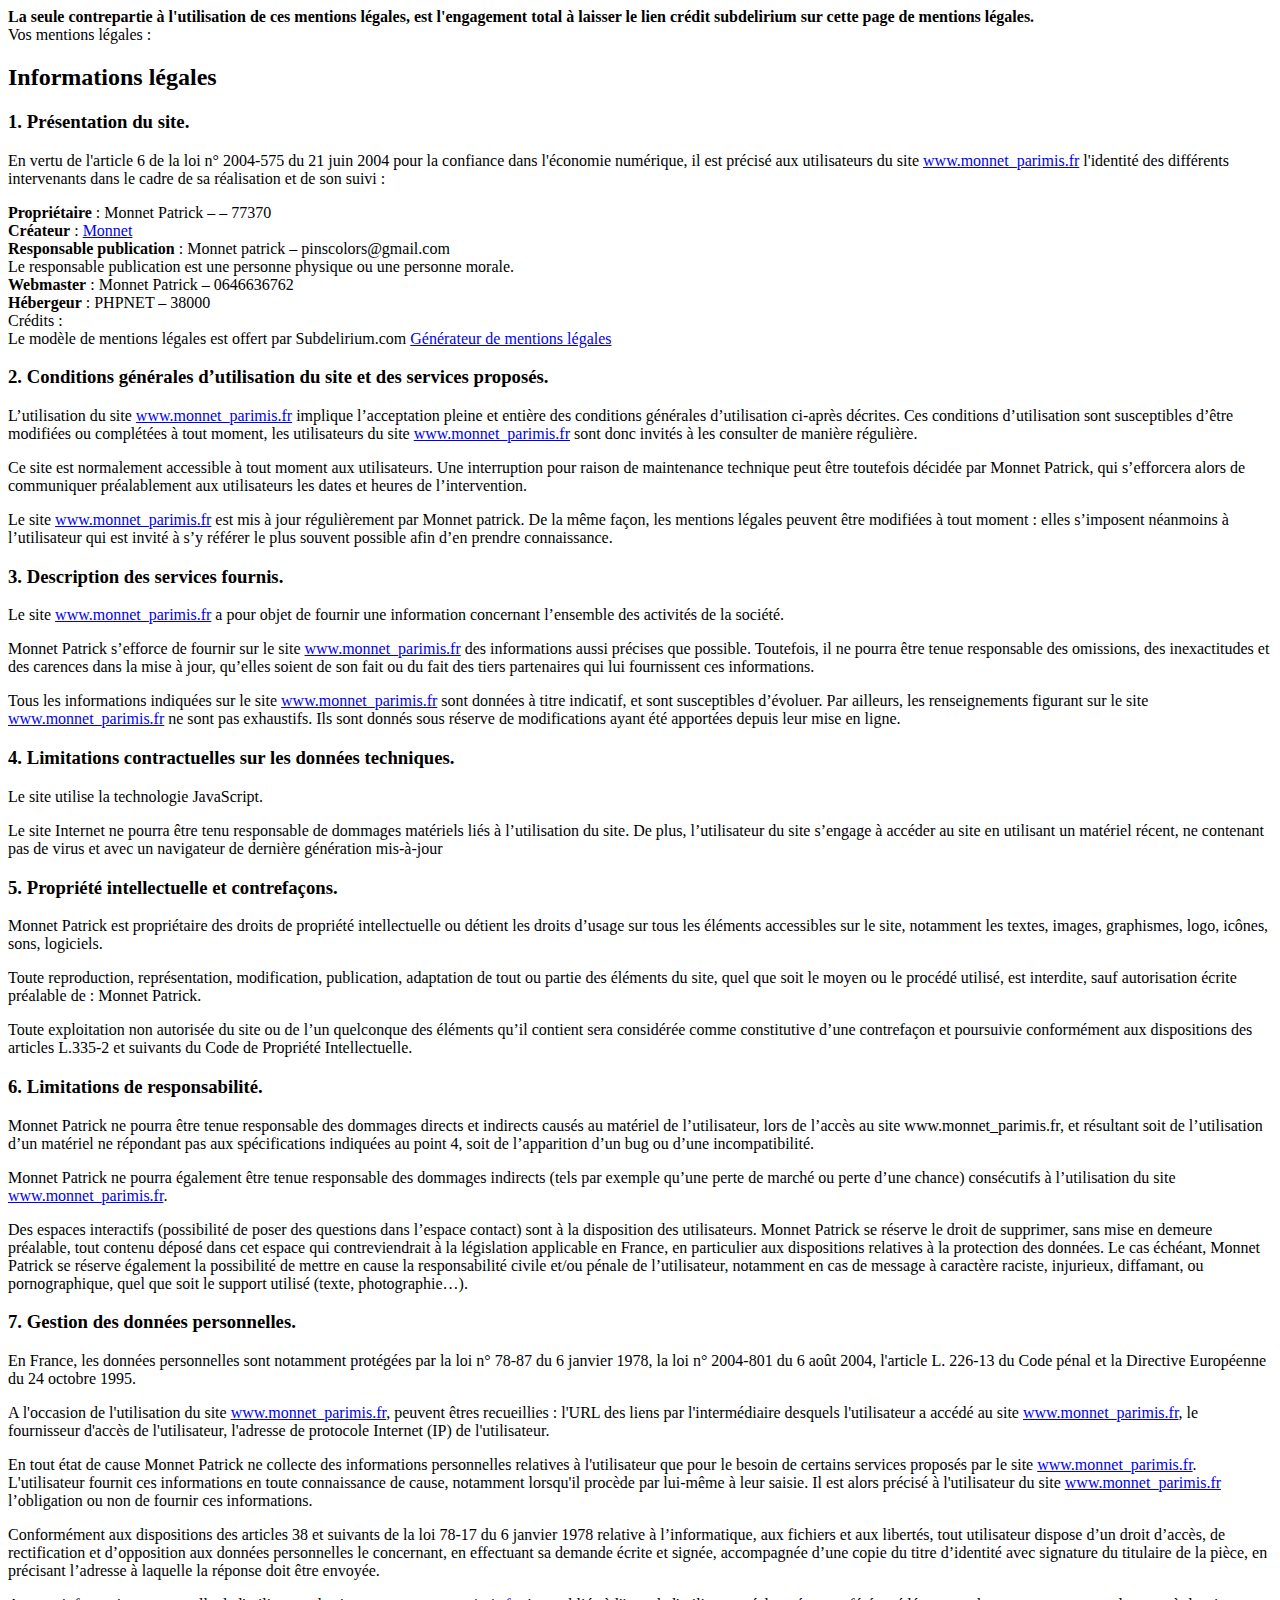
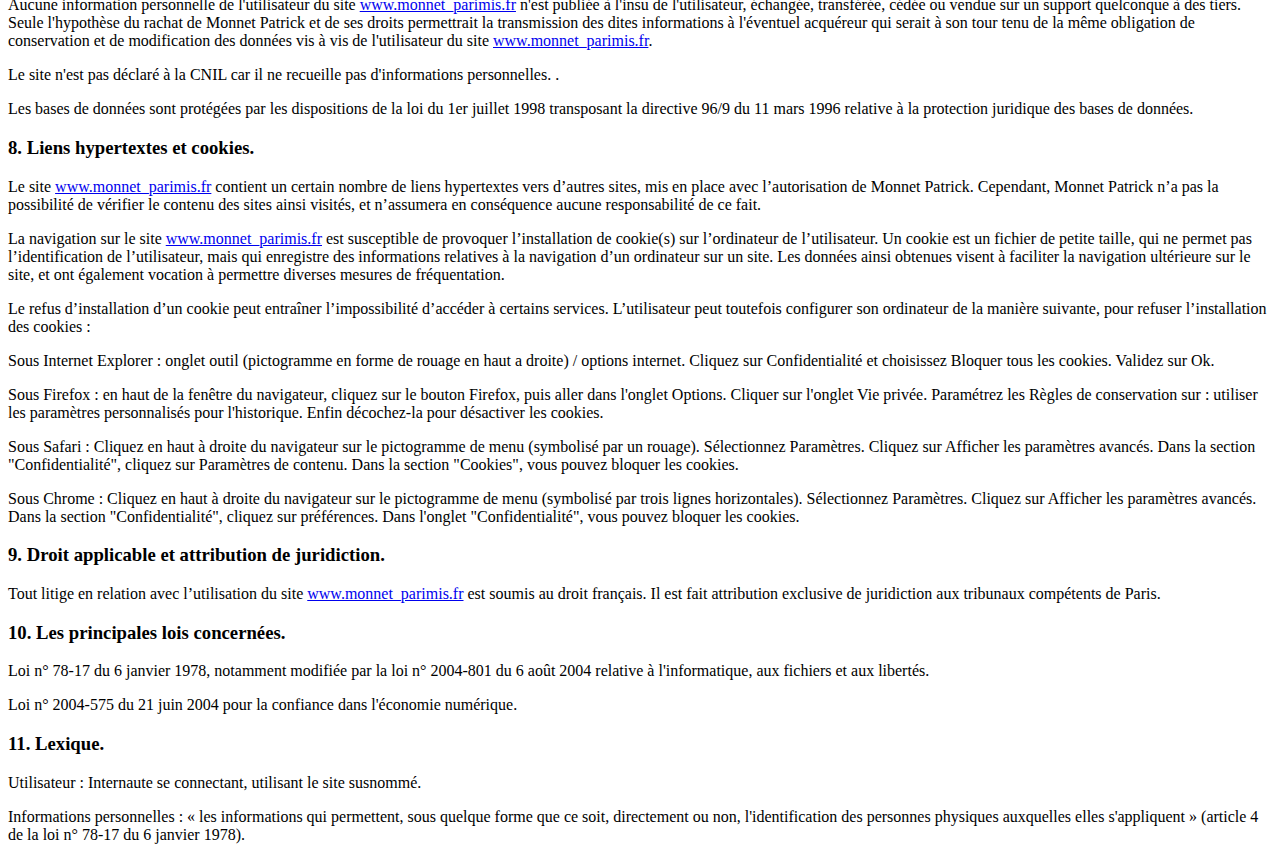
<file: footer/Mentions.html>
<!DOCTYPE html>
<html lang="en">
<head>
  <meta charset="UTF-8">
  <meta name="viewport" content="width=device-width, initial-scale=1.0">
  <meta http-equiv="X-UA-Compatible" content="ie=edge">
  <title>Document</title>
</head>
<body>
  <header>

  </header>
  <main>
    <strong>La seule contrepartie à l'utilisation de ces mentions légales, est l'engagement total à laisser le lien crédit subdelirium sur cette page de mentions légales.</strong><br />
Vos mentions légales :
<h2>Informations légales</h2>
<h3>1. Présentation du site.</h3>
<p>En vertu de l'article 6 de la loi n° 2004-575 du 21 juin 2004 pour la confiance dans l'économie numérique, il est précisé aux utilisateurs du site <a href="http://www.monnet_parimis.fr/">www.monnet_parimis.fr</a> l'identité des différents intervenants dans le cadre de sa réalisation et de son suivi :</p>
<p><strong>Propriétaire</strong> : Monnet Patrick –  – 77370<br />
<strong>Créateur</strong>  : <a href="http://www.MonnetPatrick.com/">Monnet</a><br />
<strong>Responsable publication</strong> : Monnet patrick – pinscolors@gmail.com<br />
Le responsable publication est une personne physique ou une personne morale.<br />
<strong>Webmaster</strong> : Monnet Patrick – 0646636762<br />
<strong>Hébergeur</strong> : PHPNET – 38000<br />
Crédits : <br />
Le modèle de mentions légales est offert par Subdelirium.com <a target="_blank" href="https://www.subdelirium.com/generateur-de-mentions-legales/" alt="generateur de mentions légales">Générateur de mentions légales</a></p>

<h3>2. Conditions générales d’utilisation du site et des services proposés.</h3>
<p>L’utilisation du site <a href="http://www.monnet_parimis.fr/">www.monnet_parimis.fr</a> implique l’acceptation pleine et entière des conditions générales d’utilisation ci-après décrites. Ces conditions d’utilisation sont susceptibles d’être modifiées ou complétées à tout moment, les utilisateurs du site <a href="http://www.monnet_parimis.fr/">www.monnet_parimis.fr</a> sont donc invités à les consulter de manière régulière.</p>
<p>Ce site est normalement accessible à tout moment aux utilisateurs. Une interruption pour raison de maintenance technique peut être toutefois décidée par Monnet Patrick, qui s’efforcera alors de communiquer préalablement aux utilisateurs les dates et heures de l’intervention.</p>
<p>Le site <a href="http://www.monnet_parimis.fr/">www.monnet_parimis.fr</a> est mis à jour régulièrement par Monnet patrick. De la même façon, les mentions légales peuvent être modifiées à tout moment : elles s’imposent néanmoins à l’utilisateur qui est invité à s’y référer le plus souvent possible afin d’en prendre connaissance.</p>
<h3>3. Description des services fournis.</h3>
<p>Le site <a href="http://www.monnet_parimis.fr/">www.monnet_parimis.fr</a> a pour objet de fournir une information concernant l’ensemble des activités de la société.</p>
<p>Monnet Patrick s’efforce de fournir sur le site <a href="http://www.monnet_parimis.fr/">www.monnet_parimis.fr</a> des informations aussi précises que possible. Toutefois, il ne pourra être tenue responsable des omissions, des inexactitudes et des carences dans la mise à jour, qu’elles soient de son fait ou du fait des tiers partenaires qui lui fournissent ces informations.</p>
<p>Tous les informations indiquées sur le site <a href="http://www.monnet_parimis.fr/">www.monnet_parimis.fr</a> sont données à titre indicatif, et sont susceptibles d’évoluer. Par ailleurs, les renseignements figurant sur le site <a href="http://www.monnet_parimis.fr/">www.monnet_parimis.fr</a> ne sont pas exhaustifs. Ils sont donnés sous réserve de modifications ayant été apportées depuis leur mise en ligne.</p>
<h3>4. Limitations contractuelles sur les données techniques.</h3>
<p>Le site utilise la technologie JavaScript.</p>
<p>Le site Internet ne pourra être tenu responsable de dommages matériels liés à l’utilisation du site. De plus, l’utilisateur du site s’engage à accéder au site en utilisant un matériel récent, ne contenant pas de virus et avec un navigateur de dernière génération mis-à-jour</p>
<h3>5. Propriété intellectuelle et contrefaçons.</h3>
<p>Monnet Patrick est propriétaire des droits de propriété intellectuelle ou détient les droits d’usage sur tous les éléments accessibles sur le site, notamment les textes, images, graphismes, logo, icônes, sons, logiciels.</p>
<p>Toute reproduction, représentation, modification, publication, adaptation de tout ou partie des éléments du site, quel que soit le moyen ou le procédé utilisé, est interdite, sauf autorisation écrite préalable de : Monnet Patrick.</p>
<p>Toute exploitation non autorisée du site ou de l’un quelconque des éléments qu’il contient sera considérée comme constitutive d’une contrefaçon et poursuivie conformément aux dispositions des articles L.335-2 et suivants du Code de Propriété Intellectuelle.</p>
<h3>6. Limitations de responsabilité.</h3>
<p>Monnet Patrick ne pourra être tenue responsable des dommages directs et indirects causés au matériel de l’utilisateur, lors de l’accès au site www.monnet_parimis.fr, et résultant soit de l’utilisation d’un matériel ne répondant pas aux spécifications indiquées au point 4, soit de l’apparition d’un bug ou d’une incompatibilité.</p>
<p>Monnet Patrick ne pourra également être tenue responsable des dommages indirects (tels par exemple qu’une perte de marché ou perte d’une chance) consécutifs à l’utilisation du site <a href="http://www.monnet_parimis.fr/">www.monnet_parimis.fr</a>.</p>
<p>Des espaces interactifs (possibilité de poser des questions dans l’espace contact) sont à la disposition des utilisateurs. Monnet Patrick se réserve le droit de supprimer, sans mise en demeure préalable, tout contenu déposé dans cet espace qui contreviendrait à la législation applicable en France, en particulier aux dispositions relatives à la protection des données. Le cas échéant, Monnet Patrick se réserve également la possibilité de mettre en cause la responsabilité civile et/ou pénale de l’utilisateur, notamment en cas de message à caractère raciste, injurieux, diffamant, ou pornographique, quel que soit le support utilisé (texte, photographie…).</p>
<h3>7. Gestion des données personnelles.</h3>
<p>En France, les données personnelles sont notamment protégées par la loi n° 78-87 du 6 janvier 1978, la loi n° 2004-801 du 6 août 2004, l'article L. 226-13 du Code pénal et la Directive Européenne du 24 octobre 1995.</p>
<p>A l'occasion de l'utilisation du site <a href="http://www.monnet_parimis.fr/">www.monnet_parimis.fr</a>, peuvent êtres recueillies : l'URL des liens par l'intermédiaire desquels l'utilisateur a accédé au site <a href="http://www.monnet_parimis.fr/">www.monnet_parimis.fr</a>, le fournisseur d'accès de l'utilisateur, l'adresse de protocole Internet (IP) de l'utilisateur.</p>
<p> En tout état de cause Monnet Patrick ne collecte des informations personnelles relatives à l'utilisateur que pour le besoin de certains services proposés par le site <a href="http://www.monnet_parimis.fr/">www.monnet_parimis.fr</a>. L'utilisateur fournit ces informations en toute connaissance de cause, notamment lorsqu'il procède par lui-même à leur saisie. Il est alors précisé à l'utilisateur du site <a href="http://www.monnet_parimis.fr/">www.monnet_parimis.fr</a> l’obligation ou non de fournir ces informations.</p>
<p>Conformément aux dispositions des articles 38 et suivants de la loi 78-17 du 6 janvier 1978 relative à l’informatique, aux fichiers et aux libertés, tout utilisateur dispose d’un droit d’accès, de rectification et d’opposition aux données personnelles le concernant, en effectuant sa demande écrite et signée, accompagnée d’une copie du titre d’identité avec signature du titulaire de la pièce, en précisant l’adresse à laquelle la réponse doit être envoyée.</p>
<p>Aucune information personnelle de l'utilisateur du site <a href="http://www.monnet_parimis.fr/">www.monnet_parimis.fr</a> n'est publiée à l'insu de l'utilisateur, échangée, transférée, cédée ou vendue sur un support quelconque à des tiers. Seule l'hypothèse du rachat de Monnet Patrick et de ses droits permettrait la transmission des dites informations à l'éventuel acquéreur qui serait à son tour tenu de la même obligation de conservation et de modification des données vis à vis de l'utilisateur du site <a href="http://www.monnet_parimis.fr/">www.monnet_parimis.fr</a>.</p>
<p>Le site n'est pas déclaré à la CNIL car il ne recueille pas d'informations personnelles. .</p>
<p>Les bases de données sont protégées par les dispositions de la loi du 1er juillet 1998 transposant la directive 96/9 du 11 mars 1996 relative à la protection juridique des bases de données.</p>
<h3>8. Liens hypertextes et cookies.</h3>
<p>Le site <a href="http://www.monnet_parimis.fr/">www.monnet_parimis.fr</a> contient un certain nombre de liens hypertextes vers d’autres sites, mis en place avec l’autorisation de Monnet Patrick. Cependant, Monnet Patrick n’a pas la possibilité de vérifier le contenu des sites ainsi visités, et n’assumera en conséquence aucune responsabilité de ce fait.</p>
<p>La navigation sur le site <a href="http://www.monnet_parimis.fr/">www.monnet_parimis.fr</a> est susceptible de provoquer l’installation de cookie(s) sur l’ordinateur de l’utilisateur. Un cookie est un fichier de petite taille, qui ne permet pas l’identification de l’utilisateur, mais qui enregistre des informations relatives à la navigation d’un ordinateur sur un site. Les données ainsi obtenues visent à faciliter la navigation ultérieure sur le site, et ont également vocation à permettre diverses mesures de fréquentation.</p>
<p>Le refus d’installation d’un cookie peut entraîner l’impossibilité d’accéder à certains services. L’utilisateur peut toutefois configurer son ordinateur de la manière suivante, pour refuser l’installation des cookies :</p>
<p>Sous Internet Explorer : onglet outil (pictogramme en forme de rouage en haut a droite) / options internet. Cliquez sur Confidentialité et choisissez Bloquer tous les cookies. Validez sur Ok.</p>
<p>Sous Firefox : en haut de la fenêtre du navigateur, cliquez sur le bouton Firefox, puis aller dans l'onglet Options. Cliquer sur l'onglet Vie privée.
  Paramétrez les Règles de conservation sur :  utiliser les paramètres personnalisés pour l'historique. Enfin décochez-la pour  désactiver les cookies.</p>
<p>Sous Safari : Cliquez en haut à droite du navigateur sur le pictogramme de menu (symbolisé par un rouage). Sélectionnez Paramètres. Cliquez sur Afficher les paramètres avancés. Dans la section "Confidentialité", cliquez sur Paramètres de contenu. Dans la section "Cookies", vous pouvez bloquer les cookies.</p>
<p>Sous Chrome : Cliquez en haut à droite du navigateur sur le pictogramme de menu (symbolisé par trois lignes horizontales). Sélectionnez Paramètres. Cliquez sur Afficher les paramètres avancés. Dans la section "Confidentialité", cliquez sur préférences.  Dans l'onglet "Confidentialité", vous pouvez bloquer les cookies.</p>

<h3>9. Droit applicable et attribution de juridiction.</h3>
<p>Tout litige en relation avec l’utilisation du site <a href="http://www.monnet_parimis.fr/">www.monnet_parimis.fr</a> est soumis au droit français. Il est fait attribution exclusive de juridiction aux tribunaux compétents de Paris.</p>
<h3>10. Les principales lois concernées.</h3>
<p>Loi n° 78-17 du 6 janvier 1978, notamment modifiée par la loi n° 2004-801 du 6 août 2004 relative à l'informatique, aux fichiers et aux libertés.</p>
<p> Loi n° 2004-575 du 21 juin 2004 pour la confiance dans l'économie numérique.</p>
<h3>11. Lexique.</h3>
<p>Utilisateur : Internaute se connectant, utilisant le site susnommé.</p>
<p>Informations personnelles : « les informations qui permettent, sous quelque forme que ce soit, directement ou non, l'identification des personnes physiques auxquelles elles s'appliquent » (article 4 de la loi n° 78-17 du 6 janvier 1978).</p>

  </main>
  <footer>

  </footer>
</body>
</html>
</file>
<file: reservation.css>
@charset "UTF-8";
/* ▬▬▬▬▬▬▬▬▬▬▬▬▬▬▬▬[Color]▬▬▬▬▬▬▬▬▬▬▬▬▬▬▬▬ */
/* ▬▬▬▬▬▬▬▬▬▬▬▬▬▬▬▬[Font Family]▬▬▬▬▬▬▬▬▬▬▬▬▬▬▬▬ */
/* ▬▬▬▬▬▬▬▬▬▬▬▬▬▬▬▬[Page Global Rules]▬▬▬▬▬▬▬▬▬▬▬▬▬▬▬▬ */
/* HTML
-----*/
/* BODY
------*/
/* GLOBAL
----------*/
* {
  box-sizing: border-box;
}
*::before, *::after {
  box-sizing: border-box;
}

/* HEADING
---------*/
h1,
h2,
h3,
h4,
h5,
h6 {
  margin: 0;
}

/* HR
----*/
/* LABEL
------*/
/* INPUT PLAIN
-------------*/
/* INPUT SUBMIT & BUTTON
----------------------*/
/* CUSTOM INPUT RADIO
------------------==--*/
/* CUSTOM INPUT CHECKBOX
----------------------*/
/* CUSTOM SELECT
--------------*/
/* PLACEHOLDER
------------*/
/* ▬▬▬▬▬▬▬▬▬▬▬▬▬▬▬▬[Custom Global Style]▬▬▬▬▬▬▬▬▬▬▬▬▬▬▬▬ */
/* HTML
-----*/
/* BODY
-----*/
body {
  background: #f7fcff;
  display: flex;
  /* mixin flex inline-flex*/
  flex-direction: column;
  align-items: center;
  justify-content: space-around;
  font-family: "Poppins", sans-serif;
}
@media (max-width: 992px) {
  body {
    margin: 1rem;
  }
}

html,
body {
  height: 100%;
}
@media (max-width: 992px) {
  html,
  body {
    height: auto;
  }
}

* {
  outline: 0;
}

input[type="text"],
input[type="email"] {
  -webkit-appearance: none;
  -moz-appearance: none;
  appearance: none;
  padding: 0.67rem 0.8rem;
  margin-top: 0.6rem;
  line-height: 1.2;
  color: #233646;
  transition: border-color 150ms ease-in-out, box-shadow 150ms ease-in-out;
  border-radius: 5px;
  border: 1px solid #d9d9d9;
  font-family: "Poppins", sans-serif;
  font-weight: 500;
  font-size: 15px;
}
input[type="text"]:focus,
input[type="email"]:focus {
  border: 1px solid rgba(74, 144, 226, 0.7);
  box-shadow: 0px 0px 0 3px rgba(74, 144, 226, 0.3);
}

::placeholder {
  color: #8b9aa6;
  font-size: 15px;
}

label {
  color: #8b9aa6;
  text-transform: uppercase;
  letter-spacing: 0.3px;
  font-size: 13px;
  font-weight: 500;
}

input[type="button"],
input[type="submit"] {
  border: 0;
  padding: 0.6rem 0;
  width: 138px;
  border-radius: 5px;
  background: #7a0116;
  color: #fff;
  cursor: pointer;
  font-family: "Poppins", sans-serif;
  font-size: 15px;
  font-weight: 400;
  transition: all 250ms ease;
}
input[type="button"]:hover,
input[type="submit"]:hover {
  transform: translateY(-3px);
  box-shadow: 1px 10px 16px rgba(68, 104, 194, 0.18);
}
input[type="button"]:active,
input[type="submit"]:active {
  position: relative;
  top: 2px;
  left: 2px;
}

/* CUSTOM SELECT - JS
-----------------------*/
.select-hidden {
  display: none;
  visibility: hidden;
}

.select {
  cursor: pointer;
  position: relative;
  margin-top: 0.6rem;
  font-family: "Poppins", sans-serif;
  font-size: 15px;
  font-weight: 500;
  -webkit-user-select: none;
  -moz-user-select: none;
  -ms-user-select: none;
  user-select: none;
}

.select-styled {
  background-color: #fff;
  color: #233646;
  border: 1px solid #d9d9d9;
  border-radius: 4px;
  padding: 0.7rem 0.8rem;
  transition: all 250ms ease;
  position: relative;
}
.select-styled::after {
  content: "\f3d0";
  font-family: "Ionicons";
  font-size: 17px;
  display: inline-block;
  color: #4a90e2;
  position: absolute;
  right: 14px;
  top: 50%;
  transform: translateY(-50%);
  transition: all 250ms ease-in;
}
.select-styled:hover {
  background-color: #7a0116;
  color: #fff;
}
.select-styled:hover::after {
  color: #fff;
}
.select-styled:active, .select-styled.active {
  background-color: #7a0116;
  color: #fff;
  box-shadow: 0px 0px 0 3px rgba(74, 144, 226, 0.3);
}
.select-styled:active::after, .select-styled.active::after {
  color: #fff;
  transform: rotate(180deg);
  top: 25%;
}

.select-options {
  position: absolute;
  top: 100%;
  right: 0;
  left: 0;
  z-index: 999;
  display: none;
  margin: 0.45rem 0 0 0;
  padding: 0.4rem 0;
  list-style: none;
  border-radius: 4px;
  background-color: #fff;
  box-shadow: 0 10px 16px rgba(68, 104, 194, 0.18);
}
.select-options li {
  margin: 0;
  padding: 8px 15px;
  transition: all 150ms ease-in;
  color: #4a90e2;
}
.select-options li:hover {
  background-color: #4a90e2;
  color: #fff;
}
.select-options li[rel="hide"] {
  display: none;
}

/* CUSTOM INPUT RADIO
----------------------*/
.radio {
  position: relative;
  cursor: pointer;
  font-size: 15px;
}
.radio .label {
  position: relative;
  display: inline-block;
  vertical-align: text-top;
  margin-right: 10px;
  width: 20px;
  height: 20px;
  border: 1px solid #dfdfdf;
  border-radius: 100%;
  -webkit-tap-highlight-color: transparent;
}
.radio .label::after {
  content: "";
  position: absolute;
  top: 4px;
  left: 4px;
  width: 10px;
  height: 10px;
  border-radius: 100%;
  background: #4a90e2;
  transform: scale(0);
  transition: all 0.2s ease;
  opacity: 0.08;
  pointer-events: none;
}
.radio:hover .label::after {
  transform: scale(3.6);
}
.radio:hover .label::after {
  transform: scale(3.6);
}
.radio input[type="radio"]:checked + .label {
  border-color: #dfdfdf;
}
.radio input[type="radio"]:checked + .label::after {
  transform: scale(1);
  transition: all 0.2s cubic-bezier(0.35, 0.9, 0.4, 0.9);
  opacity: 1;
}
.radio input[type="radio"].hidden {
  display: none;
}

/* ▬▬▬▬▬▬▬▬▬▬▬▬▬▬▬▬[Start Page Style]▬▬▬▬▬▬▬▬▬▬▬▬▬▬▬▬ */
/*MAIN WRAPPER*/
.quick-reservation {
  background: #fff;
  width: 1020px;
  margin: 0 auto;
  /* Class margin-auto margin-r-auto margin-l-auto */
  border-radius: 2px;
  /* mixin & class radius-circle radius-circle-btns */
  box-shadow: 0 43px 100px rgba(68, 104, 194, 0.18);
}
@media (max-width: 992px) {
  .quick-reservation {
    width: 100%;
    margin: 1rem;
  }
}
.quick-reservation .container {
  display: grid;
  /* mixin */
  grid-template-columns: repeat(4, 1fr);
  padding: 0 3.2rem;
  /*FORM HEADER*/
  /*FORM CONTENT*/
  /*RES-INFO*/
  /*FORM FOOTER*/
}
@media only screen and (max-width: 992px) {
  .quick-reservation .container {
    display: block;
  }
}
.quick-reservation .container .quick-reservation__header {
  grid-column: 1 / -1;
  display: flex;
  padding: 3rem 0;
  border-bottom: 2px solid #f3f9fe;
  position: relative;
}
.quick-reservation .container .quick-reservation__header .title {
  margin: 0 auto;
  color: #233646;
  text-transform: uppercase;
  font-size: 22px;
  font-weight: 500;
}
.quick-reservation .container .quick-reservation__header .close-icon {
  width: 50px;
  height: 50px;
  border-radius: 50%;
  background: #fff;
  cursor: pointer;
  position: absolute;
  /* Center Position Absolute V */
  /*ABSOLUTE CENTERING ONLY REQUIRES A DECLARED HEIGHT*/
  margin: auto;
  top: 0;
  /*  TOP & BOTTOM to (center Verticaly) only. */
  bottom: 0;
  /*  TOP & BOTTOM to (center Verticaly) only. */
  right: 0;
  /* RIGHT to (pull to right) only */
  /* Center Position Absolute V */
  transition: all 300ms ease;
  transition-timing-function: cubic-bezier(0.05, 1.8, 1, 1.57);
}
.quick-reservation .container .quick-reservation__header .close-icon:hover {
  transform: translateY(-4px);
  box-shadow: 0px 10px 30px -14px #000;
}
.quick-reservation .container .quick-reservation__header .close-icon:active {
  top: 3px;
  right: -3px;
  box-shadow: 0px 8px 30px -14px #000;
}
.quick-reservation .container .quick-reservation__header .close-icon span {
  display: inline-flex;
  width: 3px;
  height: 33px;
  border-radius: 3px;
  background: #ccc;
  position: absolute;
  /* Center Position Absolute V & H */
  /*ABSOLUTE CENTERING ONLY REQUIRES A DECLARED HEIGHT*/
  margin: auto;
  top: 0;
  bottom: 0;
  left: 0;
  right: 0;
  /* Center Position Absolute V & H */
  transform: rotate(-45deg);
}
.quick-reservation .container .quick-reservation__header .close-icon span:last-child {
  transform: rotate(45deg);
}
.quick-reservation .container .quick-reservation__form {
  grid-column: span 3;
}
.quick-reservation .container .quick-reservation__form .form__content {
  min-height: 100%;
  padding: 2.5rem 2rem 2.5rem 0;
}
@media only screen and (max-width: 992px) {
  .quick-reservation .container .quick-reservation__form .form__content {
    padding-right: 0;
  }
}
.quick-reservation .container .quick-reservation__form .form__content .row-wrapper {
  display: flex;
}
@media only screen and (max-width: 830px) {
  .quick-reservation .container .quick-reservation__form .form__content .row-wrapper {
    display: block;
  }
}
.quick-reservation .container .quick-reservation__form .form__content .row-wrapper:not(:last-child) {
  margin-bottom: 1.8rem;
}
.quick-reservation .container .quick-reservation__form .form__content .row-wrapper .ele {
  flex: 1;
  font-size: 0;
}
@media only screen and (max-width: 830px) {
  .quick-reservation .container .quick-reservation__form .form__content .row-wrapper .ele {
    width: 100%;
  }
  .quick-reservation .container .quick-reservation__form .form__content .row-wrapper .ele:not(:last-child) {
    margin-bottom: 2rem;
  }
}
.quick-reservation .container .quick-reservation__form .form__content .row-wrapper .ele:not(:last-child) {
  margin-right: 1.3rem;
}
.quick-reservation .container .quick-reservation__form .form__content .row-wrapper .ele input,
.quick-reservation .container .quick-reservation__form .form__content .row-wrapper .ele select {
  width: 100%;
}
.quick-reservation .container .quick-reservation__form .form__content .row-wrapper .rate-type,
.quick-reservation .container .quick-reservation__form .form__content .row-wrapper .first-name,
.quick-reservation .container .quick-reservation__form .form__content .row-wrapper .last-name,
.quick-reservation .container .quick-reservation__form .form__content .row-wrapper .email-address,
.quick-reservation .container .quick-reservation__form .form__content .row-wrapper .phone-number {
  flex: 0;
  /* Important - I used it without planning, but I dont't understand how it works and gave me what i need.*/
  flex-basis: 256px;
}
.quick-reservation .container .quick-reservation__form .form__content .row-wrapper .rate-type input,
.quick-reservation .container .quick-reservation__form .form__content .row-wrapper .rate-type select,
.quick-reservation .container .quick-reservation__form .form__content .row-wrapper .first-name input,
.quick-reservation .container .quick-reservation__form .form__content .row-wrapper .first-name select,
.quick-reservation .container .quick-reservation__form .form__content .row-wrapper .last-name input,
.quick-reservation .container .quick-reservation__form .form__content .row-wrapper .last-name select,
.quick-reservation .container .quick-reservation__form .form__content .row-wrapper .email-address input,
.quick-reservation .container .quick-reservation__form .form__content .row-wrapper .email-address select,
.quick-reservation .container .quick-reservation__form .form__content .row-wrapper .phone-number input,
.quick-reservation .container .quick-reservation__form .form__content .row-wrapper .phone-number select {
  width: 100%;
}
.quick-reservation .container .quick-reservation__form .form__content .more-options {
  margin-top: 2.2rem;
}
@media only screen and (max-width: 500px) {
  .quick-reservation .container .quick-reservation__form .form__content .more-options {
    display: flex;
    flex-direction: column;
  }
}
.quick-reservation .container .quick-reservation__form .form__content .more-options label {
  text-transform: none;
}
@media only screen and (max-width: 500px) {
  .quick-reservation .container .quick-reservation__form .form__content .more-options label:not(:last-child) {
    margin-bottom: 1.4rem;
  }
}
.quick-reservation .container .quick-reservation__form .form__content .more-options label:not(:last-child) {
  margin-right: 1.6rem;
}
.quick-reservation .container .reservation-info {
  grid-column: 4 / 5;
  padding: 2.5rem 0 2.5rem 2rem;
}
@media only screen and (max-width: 992px) {
  .quick-reservation .container .reservation-info {
    padding: 1rem 0 2.5rem;
  }
}
.quick-reservation .container .reservation-info .data:not(:last-child) {
  margin-bottom: 2.3rem;
}
.quick-reservation .container .reservation-info .data .data__head {
  color: #8b9aa6;
  text-transform: uppercase;
  letter-spacing: 0.3px;
  margin-bottom: 0.5rem;
  font-size: 13px;
  font-weight: 500;
}
.quick-reservation .container .reservation-info .data .data__description {
  margin: 0;
  color: #233646;
  line-height: 1.4;
  font-size: 18px;
  font-weight: 800;
}
.quick-reservation .container .form__footer {
  grid-column: 1 / -1;
  display: grid;
  /* mixin */
  grid-template-columns: repeat(4, 1fr);
  justify-content: flex-end;
  padding: 3rem 0;
  border-top: 2px solid #f3f9fe;
}
@media only screen and (max-width: 600px) {
  .quick-reservation .container .form__footer {
    display: block;
  }
}
.quick-reservation .container .form__footer .footer-wrapper {
  grid-column: 1 / 4;
  justify-self: end;
}
@media only screen and (max-width: 992px) {
  .quick-reservation .container .form__footer .footer-wrapper {
    grid-column: 1 / -1;
    justify-self: center;
  }
}
@media only screen and (max-width: 830px) {
  .quick-reservation .container .form__footer .footer-wrapper {
    display: flex;
    flex-direction: column;
  }
}
.quick-reservation .container .form__footer .footer-wrapper input[type="button"]:not(:last-child),
.quick-reservation .container .form__footer .footer-wrapper input[type="submit"]:not(:last-child) {
  margin-right: 1.3rem;
}
@media only screen and (max-width: 600px) {
  .quick-reservation .container .form__footer .footer-wrapper input[type="button"],
  .quick-reservation .container .form__footer .footer-wrapper input[type="submit"] {
    width: 100%;
  }
}
@media only screen and (max-width: 830px) {
  .quick-reservation .container .form__footer .footer-wrapper input[type="button"]:not(:last-child),
  .quick-reservation .container .form__footer .footer-wrapper input[type="submit"]:not(:last-child) {
    margin-right: 0;
    margin-bottom: 1.3rem;
  }
}

/*------------*/
.after {
  z-index: -1;
}
@media (max-width: 992px) {
  .after {
    margin: 200px 30px;
  }
}
</file>
